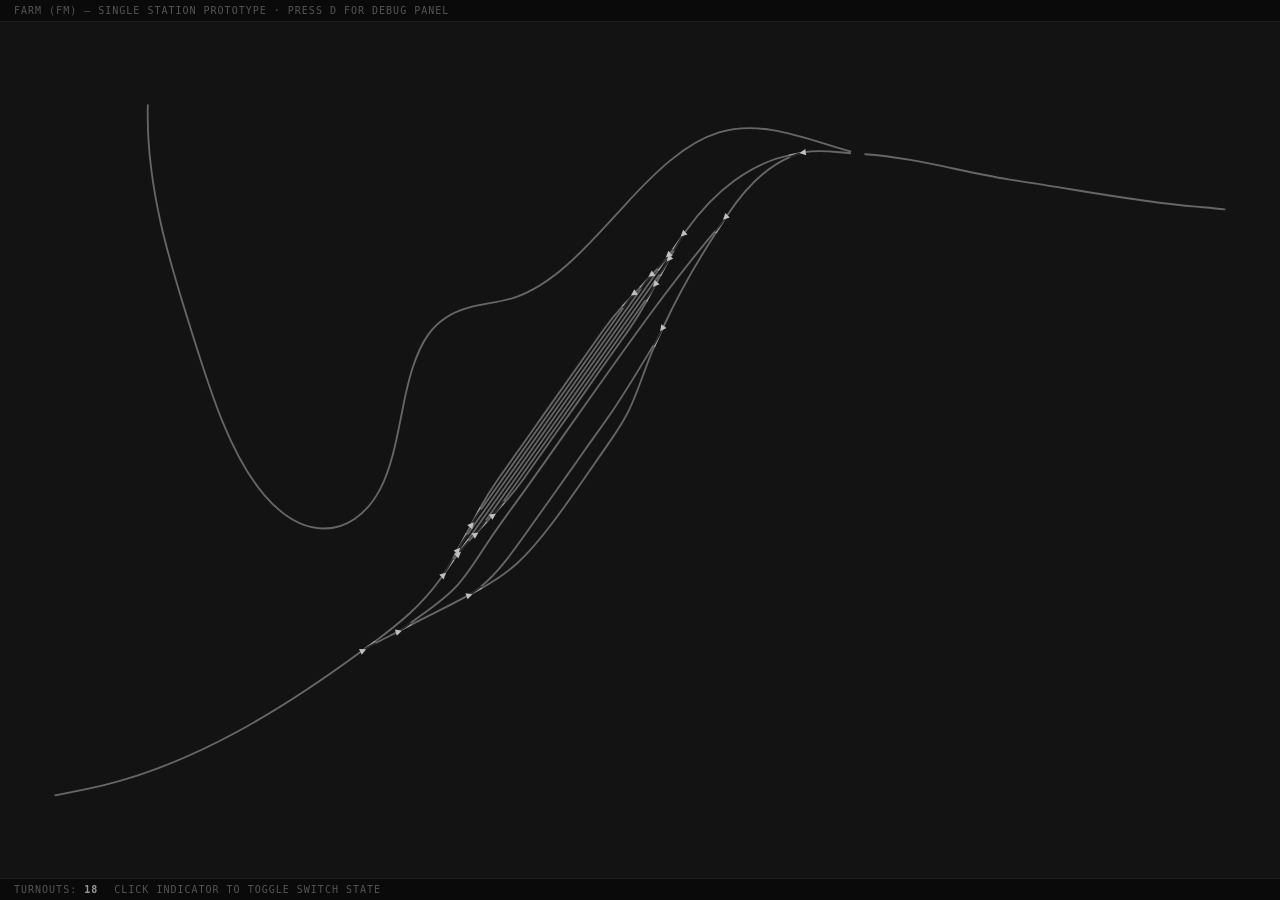
<file: prototype-switches.html>
<!DOCTYPE html>
<html lang="en">
<head>
<meta charset="UTF-8">
<meta name="viewport" content="width=device-width, initial-scale=1.0">
<title>Farm (FM) — Single Station Turnout Prototype</title>
<style>
*{box-sizing:border-box;margin:0;padding:0}
body{background:#131313;overflow:hidden;height:100vh;font-family:Consolas,Monaco,monospace}
svg{width:100%;height:100%;display:block;cursor:grab}
svg:active{cursor:grabbing}
.bar{position:fixed;left:0;right:0;height:22px;background:#0a0a0a;
  display:flex;align-items:center;padding:0 14px;font-size:10px;color:#555;
  letter-spacing:1px;text-transform:uppercase;z-index:10}
.bar.top{top:0;border-bottom:1px solid #1e1e1e}
.bar.bot{bottom:0;border-top:1px solid #1e1e1e;gap:16px}
.bar .v{color:#999;font-weight:700}
#debug{position:fixed;top:28px;right:8px;width:260px;background:#0c0c0cdd;
  border:1px solid #222;border-radius:3px;padding:8px;font-size:9px;color:#666;
  line-height:1.6;z-index:20;display:none}
#debug b{color:#999}
#debug .row{border-bottom:1px solid #1a1a1a;padding:2px 0}
</style>
</head>
<body>
<div class="bar top">Farm (FM) — Single Station Prototype · Press D for debug panel</div>
<svg id="map" xmlns="http://www.w3.org/2000/svg"></svg>
<div class="bar bot">
  <span>TURNOUTS: <span class="v">18</span></span>
  <span>Click indicator to toggle switch state</span>
  <span id="act" class="v"></span>
</div>
<div id="debug">
  <div style="color:#888;margin-bottom:4px;font-size:10px">DEBUG — Turnout Inspector</div>
  <div id="debugContent">Hover over an indicator to inspect</div>
</div>

<script>
const FM = {"tracks": [{"d": "M 499.7,565.4 C 498.4,567.3 497.0,569.2 495.7,571.1", "name": "[Y]_[FM]_[--]"}, {"d": "M 720.5,252.6 C 651.0,351.1 581.4,449.6 511.9,548.1", "name": "[Y]_[FM]_[--]"}, {"d": "M 736.7,229.6 C 735.4,231.5 734.0,233.4 732.7,235.3", "name": "[Y]_[FM]_[--]"}, {"d": "M 681.5,292.2 C 674.0,300.3 666.8,309.2 660.0,318.7 C 658.3,321.1 656.6,323.5 655.0,325.9 C 637.4,351.0 619.6,375.9 602.0,400.9 C 584.3,425.9 566.7,451.0 549.0,476.0 C 547.3,478.3 545.6,480.7 544.0,483.1 C 537.2,492.8 530.8,503.1 524.9,514.0", "name": "[Y]_[FM]_[B-07-P]"}, {"d": "M 509.9,541.8 C 511.4,539.1 512.8,536.4 514.3,533.6", "name": "[Y]_[FM]_[--]"}, {"d": "M 700.6,271.6 C 698.7,273.6 696.8,275.7 695.0,277.7", "name": "[Y]_[FM]_[--]"}, {"d": "M 682.2,293.8 C 630.1,367.7 578.0,441.5 525.9,515.3", "name": "[Y]_[FM]_[B-06-O]"}, {"d": "M 494.8,569.6 C 496.3,566.9 497.8,564.2 499.3,561.4", "name": "[Y]_[FM]_[--]"}, {"d": "M 719.7,251.1 C 717.8,253.1 715.9,255.1 714.1,257.1", "name": "[Y]_[FM]_[--]"}, {"d": "M 701.3,273.3 C 637.8,363.2 574.3,453.2 510.8,543.1", "name": "[Y]_[FM]_[B-05-O]"}, {"d": "M 707.5,286.7 C 701.5,297.6 695.1,307.9 688.4,317.6 C 686.7,320.0 685.1,322.4 683.4,324.7 C 665.6,349.6 648.0,374.8 630.4,399.8 C 612.7,424.8 595.0,449.7 577.4,474.8 C 575.7,477.2 574.1,479.6 572.4,482.0 C 565.5,491.5 558.4,500.4 550.9,508.5", "name": "[Y]_[FM]_[B-01-S]"}, {"d": "M 531.8,529.1 C 533.7,527.0 535.5,525.0 537.4,523.0", "name": "[Y]_[FM]_[--]"}, {"d": "M 722.5,258.9 C 721.0,261.6 719.5,264.3 718.1,267.1", "name": "[Y]_[FM]_[--]"}, {"d": "M 706.5,285.4 C 654.4,359.2 602.3,433.0 550.2,506.9", "name": "[Y]_[FM]_[B-02-I]"}, {"d": "M 512.7,549.6 C 514.6,547.6 516.4,545.6 518.3,543.6", "name": "[Y]_[FM]_[--]"}, {"d": "M 737.5,231.1 C 736.1,233.8 734.6,236.5 733.1,239.2", "name": "[Y]_[FM]_[--]"}, {"d": "M 721.6,257.6 C 658.1,347.5 594.6,437.5 531.1,527.4", "name": "[Y]_[FM]_[B-03-S]"}, {"d": "M 161.7,72.7 C 160.5,116.8 166.6,160.7 175.9,202.2 C 185.2,243.7 197.8,283.1 210.2,322.5 C 230.8,388.2 252.4,457.1 289.8,500.1 C 308.5,521.6 331.0,535.7 354.0,535.9 C 365.6,536.0 377.2,532.6 387.8,525.4 C 398.4,518.2 408.0,507.3 415.5,493.3 C 428.4,468.8 434.1,437.0 440.1,406.5 C 443.1,391.2 446.3,376.0 450.8,361.7 C 455.3,347.4 461.1,333.9 468.6,323.5 C 481.0,306.4 497.2,298.3 513.4,294.0 C 529.5,289.6 545.9,288.6 561.9,283.5 C 607.5,268.9 646.2,222.8 684.5,181.0 C 715.9,146.8 749.2,114.0 786.5,102.7 C 834.0,88.3 882.5,110.1 930.1,123.4", "name": "Road 86"}, {"d": "M 783.4,211.8 C 762.5,243.9 742.8,278.0 725.6,315.2", "name": "[#] Road 77"}, {"d": "M 60.6,827.6 C 78.3,824.1 96.1,820.8 113.8,816.5 C 211.6,792.6 305.2,736.5 395.0,670.4", "name": "Road 38"}, {"d": "M 511.1,609.6 C 490.6,620.9 469.8,630.7 449.2,641.4", "name": "[#] Road 28"}, {"d": "M 448.8,639.5 C 466.4,626.1 484.9,615.1 500.9,597.2 C 512.8,583.8 523.0,566.9 533.6,550.9 C 545.9,532.4 558.9,514.9 571.7,497.2 C 585.9,477.5 600.0,457.4 614.1,437.3 C 626.7,419.4 639.3,401.6 651.9,383.8 C 694.4,323.9 736.9,263.9 782.5,210.4", "name": "[Y]_[FM]_[A-03-L]"}, {"d": "M 433.8,649.5 C 426.0,653.5 418.1,657.5 410.3,661.4", "name": "[#] Road 27"}, {"d": "M 526.5,601.2 C 540.1,593.6 553.5,584.9 566.0,573.6 C 579.4,561.4 591.6,546.4 603.5,530.7 C 624.5,503.1 644.3,473.5 664.5,444.4 C 672.2,433.2 680.1,422.1 686.6,409.1 C 698.1,386.6 705.3,359.5 716.0,336.1", "name": "[Y]_[FM]_[A-01-L]"}, {"d": "M 526.1,599.3 C 545.5,583.6 561.9,559.9 578.3,536.8 C 588.2,522.8 598.1,508.8 608.1,494.8 C 615.8,484.0 623.4,473.1 631.1,462.3 C 635.5,455.9 640.0,449.6 644.4,443.3 C 653.5,430.5 662.7,417.9 671.5,404.8 C 686.6,382.5 700.7,358.6 715.0,335.0", "name": "[Y]_[FM]_[A-02-S]"}, {"d": "M 795.1,193.9 C 814.6,164.1 838.3,140.4 864.4,129.4", "name": "[#] Road 21"}, {"d": "M 880.4,124.3 C 896.9,121.2 913.5,124.3 930.0,125.4", "name": "Road 20"}, {"d": "M 946.3,126.5 C 962.8,127.6 979.2,129.9 995.6,132.7 C 1031.5,139.0 1067.2,148.2 1103.1,154.0 C 1107.7,154.7 1112.3,155.4 1116.9,156.1 C 1180.7,165.8 1244.4,178.5 1308.4,183.9 C 1318.7,184.8 1329.1,185.5 1339.4,186.9", "name": "Road 15b"}, {"d": "M 748.9,212.4 C 749.4,211.7 749.9,210.9 750.4,210.2 C 782.1,165.5 822.2,135.8 864.2,127.5", "name": "[#] Road 21"}, {"d": "M 483.5,588.3 C 483.0,589.0 482.5,589.8 482.0,590.5 C 460.9,620.2 435.4,640.7 409.8,659.6", "name": "[#] Road 27"}], "throughPaths": [{"id": "sw-151-through", "d": "M 514.3,533.6 C 515.6,531.2 523.6,516.5 524.9,514.0"}, {"id": "sw-152-through", "d": "M 695.0,277.7 C 693.3,279.5 683.2,290.4 681.5,292.2"}, {"id": "sw-153-through", "d": "M 499.3,561.4 C 500.6,559.0 508.6,544.3 509.9,541.8"}, {"id": "sw-154-through", "d": "M 714.1,257.1 C 712.4,258.9 702.3,269.8 700.6,271.6"}, {"id": "sw-155-through", "d": "M 483.5,588.3 C 485.0,586.2 494.1,573.2 495.7,571.1"}, {"id": "sw-156-through", "d": "M 732.7,235.3 C 731.1,237.5 722.0,250.4 720.5,252.6"}, {"id": "sw-157-through", "d": "M 537.4,523.0 C 539.1,521.2 549.2,510.3 550.9,508.5"}, {"id": "sw-158-through", "d": "M 718.1,267.1 C 716.7,269.5 708.8,284.2 707.5,286.7"}, {"id": "sw-159-through", "d": "M 518.3,543.6 C 520.0,541.8 530.1,530.9 531.8,529.1"}, {"id": "sw-160-through", "d": "M 733.1,239.2 C 731.8,241.7 723.8,256.4 722.5,258.9"}, {"id": "sw-161-through", "d": "M 499.7,565.4 C 501.2,563.2 510.3,550.3 511.9,548.1"}, {"id": "sw-162-through", "d": "M 748.9,212.4 C 747.3,214.5 738.2,227.4 736.7,229.6"}, {"id": "sw-398-through", "d": "M 511.1,609.6 C 513.0,608.6 524.6,602.2 526.5,601.2"}, {"id": "sw-399-through", "d": "M 433.8,649.5 C 435.7,648.5 447.3,642.4 449.2,641.4"}, {"id": "sw-400-through", "d": "M 395.0,670.4 C 396.9,669.1 407.9,660.9 409.8,659.6"}, {"id": "sw-401-through", "d": "M 725.6,315.2 C 724.4,317.9 717.2,333.5 716.0,336.1"}, {"id": "sw-402-through", "d": "M 795.1,193.9 C 793.7,196.1 784.9,209.6 783.4,211.8"}, {"id": "sw-403-through", "d": "M 880.4,124.3 C 878.4,124.7 866.3,127.1 864.2,127.5"}], "divergePaths": [{"id": "sw-151-diverge", "d": "M 514.3,533.6 C 517.0,528.7 520.3,523.1 525.9,515.3"}, {"id": "sw-152-diverge", "d": "M 695.0,277.7 C 691.6,281.3 687.7,286.0 682.2,293.8"}, {"id": "sw-153-diverge", "d": "M 499.3,561.4 C 501.9,556.5 505.3,550.9 510.8,543.1"}, {"id": "sw-154-diverge", "d": "M 714.1,257.1 C 710.7,260.7 706.8,265.4 701.3,273.3"}, {"id": "sw-155-diverge", "d": "M 483.5,588.3 C 486.5,584.0 490.0,578.5 494.8,569.6"}, {"id": "sw-156-diverge", "d": "M 732.7,235.3 C 729.6,239.6 725.8,244.5 719.7,251.1"}, {"id": "sw-157-diverge", "d": "M 537.4,523.0 C 540.8,519.4 544.7,514.7 550.2,506.9"}, {"id": "sw-158-diverge", "d": "M 718.1,267.1 C 715.4,272.0 712.0,277.6 706.5,285.4"}, {"id": "sw-159-diverge", "d": "M 518.3,543.6 C 521.7,539.9 525.6,535.2 531.1,527.4"}, {"id": "sw-160-diverge", "d": "M 733.1,239.2 C 730.5,244.2 727.1,249.8 721.6,257.6"}, {"id": "sw-161-diverge", "d": "M 499.7,565.4 C 502.8,561.1 506.6,556.2 512.7,549.6"}, {"id": "sw-162-diverge", "d": "M 748.9,212.4 C 745.8,216.7 742.4,222.2 737.5,231.1"}, {"id": "sw-398-diverge", "d": "M 511.1,609.6 C 514.9,607.5 519.5,604.6 526.1,599.3"}, {"id": "sw-399-diverge", "d": "M 433.8,649.5 C 437.6,647.5 442.2,644.6 448.8,639.5"}, {"id": "sw-400-diverge", "d": "M 395.0,670.4 C 398.7,667.7 403.2,664.8 410.3,661.4"}, {"id": "sw-401-diverge", "d": "M 725.6,315.2 C 723.2,320.5 720.1,326.5 715.0,335.0"}, {"id": "sw-402-diverge", "d": "M 795.1,193.9 C 792.2,198.4 788.5,203.4 782.5,210.4"}, {"id": "sw-403-diverge", "d": "M 880.4,124.3 C 876.4,125.1 871.5,126.5 864.4,129.4"}], "turnouts": [{"id": 151, "x": 514.3, "y": 533.6, "tDeg": -49.3, "dDeg": -44.9, "tPathId": "sw-151-through", "dPathId": "sw-151-diverge"}, {"id": 152, "x": 695.0, "y": 277.7, "tDeg": 145.9, "dDeg": 141.6, "tPathId": "sw-152-through", "dPathId": "sw-152-diverge"}, {"id": 153, "x": 499.3, "y": 561.4, "tDeg": -49.3, "dDeg": -44.9, "tPathId": "sw-153-through", "dPathId": "sw-153-diverge"}, {"id": 154, "x": 714.1, "y": 257.1, "tDeg": 145.9, "dDeg": 141.6, "tPathId": "sw-154-through", "dPathId": "sw-154-diverge"}, {"id": 155, "x": 483.5, "y": 588.3, "tDeg": -41.7, "dDeg": -46.0, "tPathId": "sw-155-through", "dPathId": "sw-155-diverge"}, {"id": 156, "x": 732.7, "y": 235.3, "tDeg": 138.3, "dDeg": 142.7, "tPathId": "sw-156-through", "dPathId": "sw-156-diverge"}, {"id": 157, "x": 537.4, "y": 523.0, "tDeg": -34.1, "dDeg": -38.4, "tPathId": "sw-157-through", "dPathId": "sw-157-diverge"}, {"id": 158, "x": 718.1, "y": 267.1, "tDeg": 130.7, "dDeg": 135.1, "tPathId": "sw-158-through", "dPathId": "sw-158-diverge"}, {"id": 159, "x": 518.3, "y": 543.6, "tDeg": -34.1, "dDeg": -38.4, "tPathId": "sw-159-through", "dPathId": "sw-159-diverge"}, {"id": 160, "x": 733.1, "y": 239.2, "tDeg": 130.7, "dDeg": 135.1, "tPathId": "sw-160-through", "dPathId": "sw-160-diverge"}, {"id": 161, "x": 499.7, "y": 565.4, "tDeg": -41.7, "dDeg": -37.3, "tPathId": "sw-161-through", "dPathId": "sw-161-diverge"}, {"id": 162, "x": 748.9, "y": 212.4, "tDeg": 138.3, "dDeg": 134.0, "tPathId": "sw-162-through", "dPathId": "sw-162-diverge"}, {"id": 398, "x": 511.1, "y": 609.6, "tDeg": -19.1, "dDeg": -23.5, "tPathId": "sw-398-through", "dPathId": "sw-398-diverge"}, {"id": 399, "x": 433.8, "y": 649.5, "tDeg": -18.1, "dDeg": -22.5, "tPathId": "sw-399-through", "dPathId": "sw-399-diverge"}, {"id": 400, "x": 395.0, "y": 670.4, "tDeg": -24.8, "dDeg": -20.5, "tPathId": "sw-400-through", "dPathId": "sw-400-diverge"}, {"id": 401, "x": 725.6, "y": 315.2, "tDeg": 126.2, "dDeg": 130.6, "tPathId": "sw-401-through", "dPathId": "sw-401-diverge"}, {"id": 402, "x": 795.1, "y": 193.9, "tDeg": 136.1, "dDeg": 140.4, "tPathId": "sw-402-through", "dPathId": "sw-402-diverge"}, {"id": 403, "x": 880.4, "y": 124.3, "tDeg": 173.0, "dDeg": 168.6, "tPathId": "sw-403-through", "dPathId": "sw-403-diverge"}], "w": 1400, "h": 900};
const svg = document.getElementById('map');
svg.setAttribute('viewBox', `0 0 ${FM.w} ${FM.h}`);

const ACTIVE = '#a0a0a0';
const INACTIVE = '#2a2a2a';
const TRACK_BG = '#666';     // background tracks (non-switch)
const TRACK_BG_W = 2;
const SWITCH_W = 2;          // switch segment stroke width
const TRI_TIP = 6;           // triangle tip distance from anchor
const TRI_HW = 3.5;          // triangle half-width at base
const ease = t => 1 - Math.pow(1-t, 3);
const actEl = document.getElementById('act');
const debugEl = document.getElementById('debug');
const debugContent = document.getElementById('debugContent');

// ================================================================
// LAYER 1: Background tracks (non-switch segments)
// These never change visual state — they are the static railway
// ================================================================

FM.tracks.forEach(t => {
  const p = document.createElementNS('http://www.w3.org/2000/svg', 'path');
  p.setAttribute('d', t.d);
  p.setAttribute('stroke', TRACK_BG);
  p.setAttribute('stroke-width', TRACK_BG_W);
  p.setAttribute('fill', 'none');
  p.setAttribute('stroke-linecap', 'round');
  p.setAttribute('stroke-linejoin', 'round');
  svg.appendChild(p);
});

// ================================================================
// LAYER 2: Switch segments (through + diverge paths)
// Each has an ID so we can change its color when the switch toggles
// ================================================================

const switchPathEls = {};

FM.throughPaths.forEach(t => {
  const p = document.createElementNS('http://www.w3.org/2000/svg', 'path');
  p.setAttribute('d', t.d);
  p.setAttribute('id', t.id);
  p.setAttribute('stroke', ACTIVE);  // through starts active
  p.setAttribute('stroke-width', SWITCH_W);
  p.setAttribute('fill', 'none');
  p.setAttribute('stroke-linecap', 'round');
  p.setAttribute('stroke-linejoin', 'round');
  p.style.transition = 'stroke 200ms ease';
  svg.appendChild(p);
  switchPathEls[t.id] = p;
});

FM.divergePaths.forEach(t => {
  const p = document.createElementNS('http://www.w3.org/2000/svg', 'path');
  p.setAttribute('d', t.d);
  p.setAttribute('id', t.id);
  p.setAttribute('stroke', INACTIVE);  // diverge starts inactive
  p.setAttribute('stroke-width', SWITCH_W);
  p.setAttribute('fill', 'none');
  p.setAttribute('stroke-linecap', 'round');
  p.setAttribute('stroke-linejoin', 'round');
  p.style.transition = 'stroke 200ms ease';
  svg.appendChild(p);
  switchPathEls[t.id] = p;
});

// ================================================================
// LAYER 3: Turnout indicators
// One small triangle per physical turnout, anchored at the switch point
// ================================================================

const turnoutState = {};

FM.turnouts.forEach(sw => {
  turnoutState[sw.id] = { state: 0, animating: false };

  const g = document.createElementNS('http://www.w3.org/2000/svg', 'g');
  g.setAttribute('transform', `rotate(${sw.tDeg}, ${sw.x}, ${sw.y})`);
  g.style.cursor = 'pointer';

  // Small triangle: tip points along selected route
  const poly = document.createElementNS('http://www.w3.org/2000/svg', 'polygon');
  poly.setAttribute('points',
    `${sw.x+TRI_TIP},${sw.y} ${sw.x-TRI_TIP*0.15},${sw.y-TRI_HW} ${sw.x-TRI_TIP*0.15},${sw.y+TRI_HW}`);
  poly.setAttribute('fill', '#c0c0c0');
  poly.style.transition = 'fill 120ms';
  g.appendChild(poly);

  // Hover
  g.addEventListener('mouseenter', () => {
    poly.setAttribute('fill', '#eee');
    showDebug(sw);
  });
  g.addEventListener('mouseleave', () => {
    poly.setAttribute('fill', '#c0c0c0');
  });

  // Click: toggle switch state
  g.addEventListener('click', () => {
    const ts = turnoutState[sw.id];
    if (ts.animating) return;
    ts.animating = true;

    const oldState = ts.state;
    const newState = 1 - oldState;
    ts.state = newState;

    const fromAngle = oldState === 0 ? sw.tDeg : sw.dDeg;
    const toAngle = newState === 0 ? sw.tDeg : sw.dDeg;

    // Update track segment colors
    const tEl = switchPathEls[sw.tPathId];
    const dEl = switchPathEls[sw.dPathId];
    if (tEl) tEl.setAttribute('stroke', newState === 0 ? ACTIVE : INACTIVE);
    if (dEl) dEl.setAttribute('stroke', newState === 1 ? ACTIVE : INACTIVE);

    actEl.textContent = `J-${sw.id} → ${newState === 0 ? 'THROUGH' : 'DIVERGE'}`;
    showDebug(sw);

    // Animate indicator rotation
    const t0 = performance.now();
    (function frame(now) {
      const r = Math.min((now - t0) / 300, 1);
      const a = fromAngle + (toAngle - fromAngle) * ease(r);
      g.setAttribute('transform', `rotate(${a}, ${sw.x}, ${sw.y})`);
      if (r < 1) requestAnimationFrame(frame);
      else {
        g.setAttribute('transform', `rotate(${toAngle}, ${sw.x}, ${sw.y})`);
        ts.animating = false;
      }
    })(performance.now());
  });

  svg.appendChild(g);
});

// ================================================================
// DEBUG PANEL
// ================================================================

let debugVisible = false;
document.addEventListener('keydown', e => {
  if (e.key === 'd' || e.key === 'D') {
    debugVisible = !debugVisible;
    debugEl.style.display = debugVisible ? 'block' : 'none';
  }
});

function showDebug(sw) {
  if (!debugVisible) return;
  const ts = turnoutState[sw.id];
  debugContent.innerHTML = `
    <div class="row">Turnout ID: <b>J-${sw.id}</b></div>
    <div class="row">Anchor: <b>(${sw.x.toFixed(0)}, ${sw.y.toFixed(0)})</b> SVG coords</div>
    <div class="row">Through angle: <b>${sw.tDeg.toFixed(1)}°</b></div>
    <div class="row">Diverge angle: <b>${sw.dDeg.toFixed(1)}°</b></div>
    <div class="row">Split angle: <b>${Math.abs(sw.dDeg - sw.tDeg).toFixed(1)}°</b></div>
    <div class="row">State: <b>${ts.state === 0 ? 'THROUGH' : 'DIVERGE'}</b></div>
    <div class="row">Through path: <b>${sw.tPathId}</b></div>
    <div class="row">Diverge path: <b>${sw.dPathId}</b></div>
  `;
}

// ================================================================
// PAN & ZOOM
// ================================================================

let vb = {x: 0, y: 0, w: FM.w, h: FM.h};
let pan = false, ps = {x:0, y:0};
function setVB() { svg.setAttribute('viewBox', `${vb.x} ${vb.y} ${vb.w} ${vb.h}`); }

svg.addEventListener('mousedown', e => {
  if (e.target.closest('g')) return;
  pan = true; ps = {x: e.clientX, y: e.clientY};
});
window.addEventListener('mousemove', e => {
  if (!pan) return;
  const r = svg.getBoundingClientRect();
  vb.x -= (e.clientX - ps.x) * vb.w / r.width;
  vb.y -= (e.clientY - ps.y) * vb.h / r.height;
  ps = {x: e.clientX, y: e.clientY};
  setVB();
});
window.addEventListener('mouseup', () => pan = false);
svg.addEventListener('wheel', e => {
  e.preventDefault();
  const f = e.deltaY > 0 ? 1.1 : 0.9;
  const r = svg.getBoundingClientRect();
  const mx = (e.clientX - r.left) / r.width;
  const my = (e.clientY - r.top) / r.height;
  const nw = vb.w * f, nh = vb.h * f;
  vb.x += (vb.w - nw) * mx;
  vb.y += (vb.h - nh) * my;
  vb.w = nw; vb.h = nh;
  setVB();
}, {passive: false});
</script>
</body>
</html>
</file>
